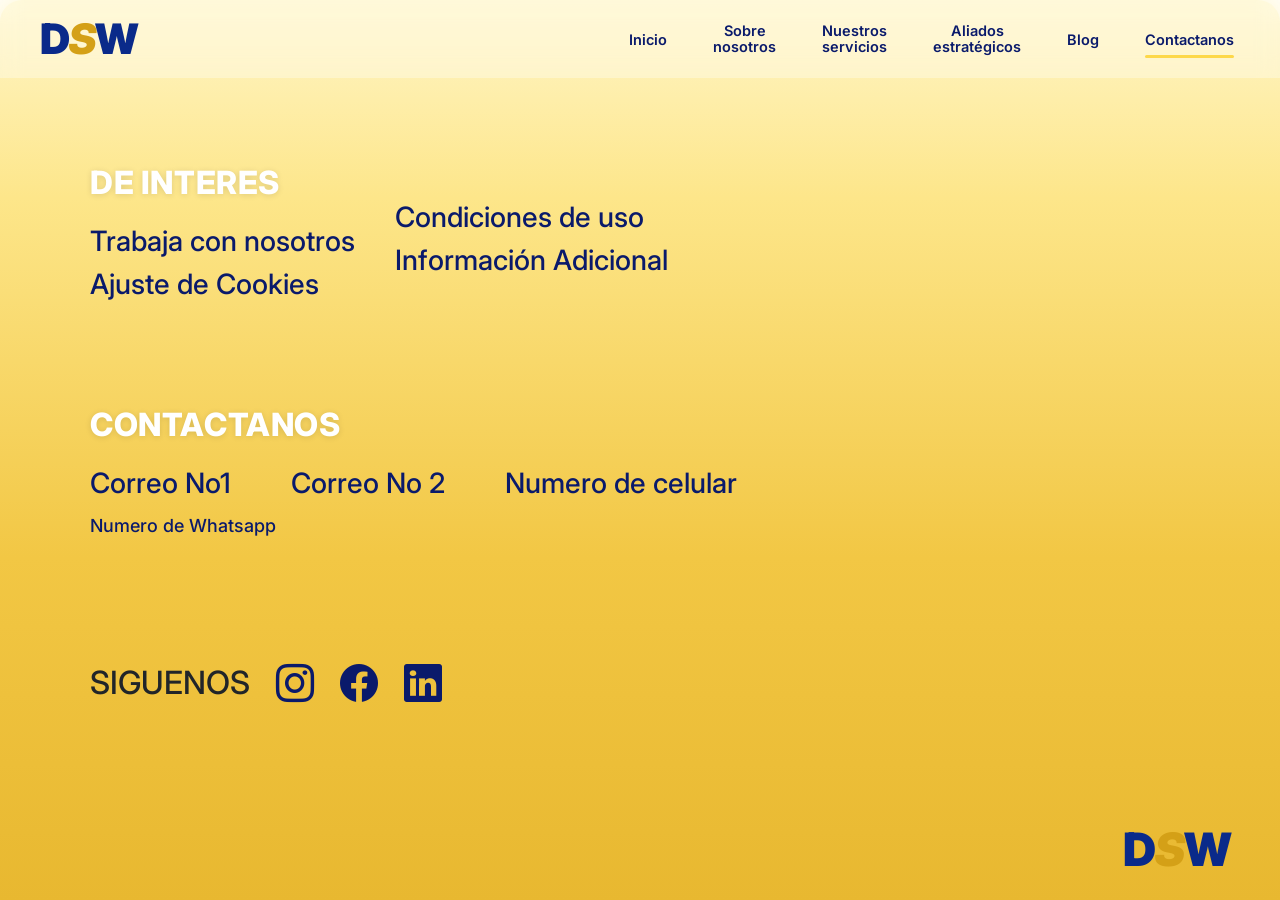
<file: DSW/templates/Contacto.html>
<!DOCTYPE html>
<html lang="es">
<head>
  <meta charset="UTF-8" />
  <meta name="viewport" content="width=device-width, initial-scale=1.0" />
  <title>DSW - Contactanos</title>

  <link href="https://cdn.jsdelivr.net/npm/bootstrap@5.3.3/dist/css/bootstrap.min.css" rel="stylesheet">
  <link href="https://cdn.jsdelivr.net/npm/bootstrap-icons@1.11.3/font/bootstrap-icons.css" rel="stylesheet">
  <link href="https://fonts.googleapis.com/css2?family=Inter:wght@400;500;600;700;800;900&display=swap" rel="stylesheet">
  <link rel="stylesheet" href="../static/css/Navegador.css">
  <link rel="stylesheet" href="../static/css/Contacto.css">
</head>
<body>

  <div id="navegador-container"></div>

  <!-- CONTACTANOS - Footer -->
  <footer class="footer-contacto">
    <div class="footer-grid">
      <!-- DE INTERES -->
      <div class="footer-row">
        <div class="footer-block">
          <h3>DE INTERES</h3>
          <a href="#">Trabaja con nosotros</a>
          <a href="#">Ajuste de Cookies</a>
        </div>
        <div class="footer-block" style="padding-top: 32px;">
          <a href="#">Condiciones de uso</a>
          <a href="#">Información Adicional</a>
        </div>
        <div class="footer-block" style="flex:1;"></div>
      </div>

      <!-- CONTACTANOS -->
      <div class="footer-block">
        <h3>CONTACTANOS</h3>
        <div class="contact-cols">
          <a href="mailto:correo1@dsw.com">Correo No1</a>
          <a href="mailto:correo2@dsw.com">Correo No 2</a>
          <a href="tel:+573000000000">Numero de celular</a>
        </div>
        <a href="https://wa.me/573000000000" style="margin-top: 6px; font-size:18px;">Numero de Whatsapp</a>
      </div>

      <!-- SIGUENOS -->
      <div class="siguenos">
        <h3>SIGUENOS</h3>
        <div class="social-icons">
          <a href="#" aria-label="Instagram"><i class="bi bi-instagram"></i></a>
          <a href="#" aria-label="Facebook"><i class="bi bi-facebook"></i></a>
          <a href="#" aria-label="LinkedIn"><i class="bi bi-linkedin"></i></a>
        </div>
      </div>
    </div>

    <!-- Logo DSW -->
    <div class="footer-logo"><span>D</span><span>S</span><span>W</span></div>
  </footer>

  <script src="https://cdn.jsdelivr.net/npm/bootstrap@5.3.3/dist/js/bootstrap.bundle.min.js"></script>
  <script src="../static/js/navegador.js"></script>
</body>
</html>
</file>
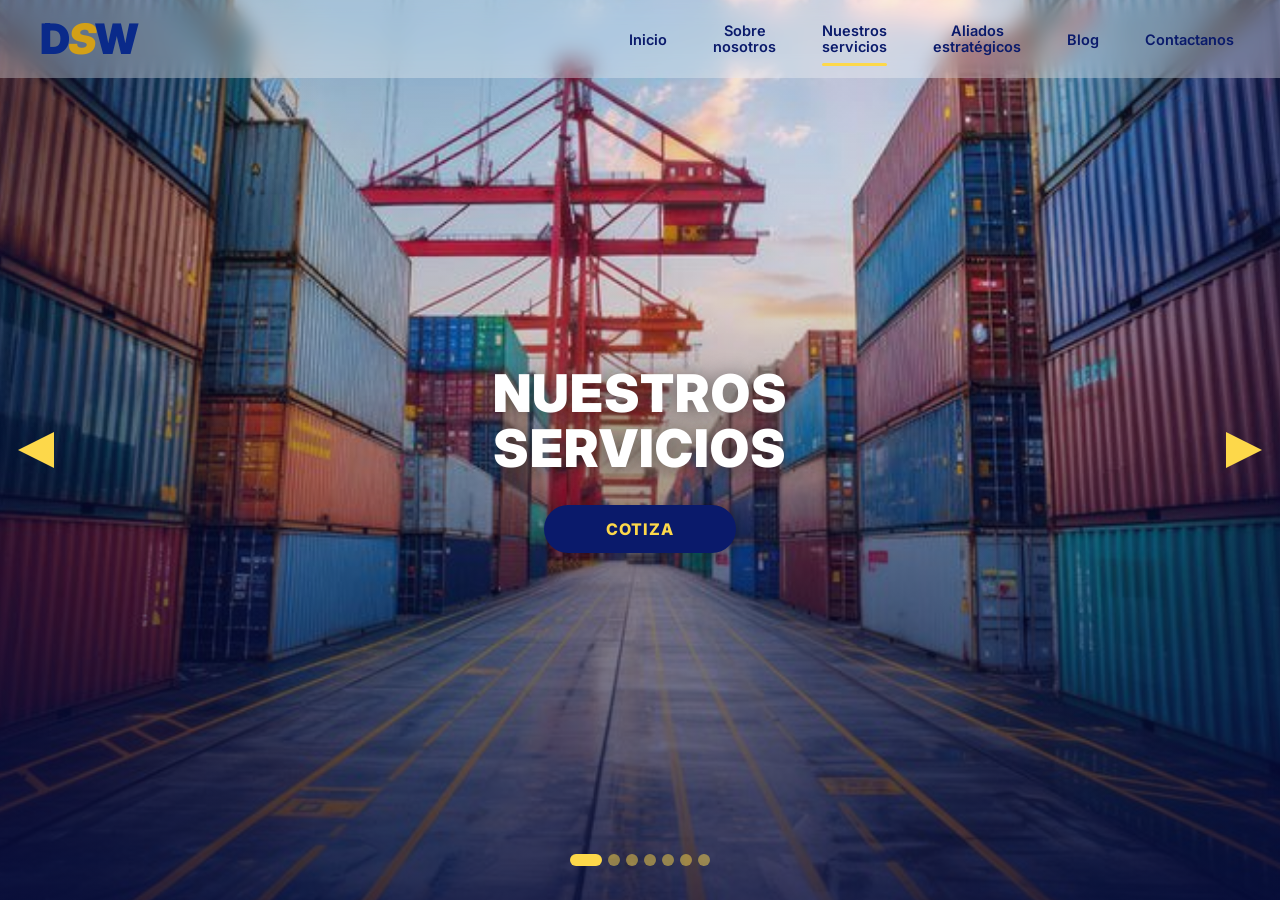
<file: DSW/templates/Servicios.html>
<!DOCTYPE html>
<html lang="es">
<head>
  <meta charset="UTF-8" />
  <meta name="viewport" content="width=device-width, initial-scale=1.0" />
  <title>DSW - Nuestros Servicios</title>

  <link href="https://cdn.jsdelivr.net/npm/bootstrap@5.3.3/dist/css/bootstrap.min.css" rel="stylesheet">
  <link href="https://fonts.googleapis.com/css2?family=Inter:wght@400;500;600;700;800;900&display=swap" rel="stylesheet">
  <link rel="stylesheet" href="../static/css/Navegador.css">
  <link rel="stylesheet" href="../static/css/Servicios.css">
</head>
<body>

  <!-- NAVEGADOR UNIVERSAL -->
  <div id="navegador-container"></div>

  <!-- CAROUSEL NUESTROS SERVICIOS - animación Bootstrap -->
  <div id="serviciosCarousel" class="carousel slide carousel-fade servicios-carousel" data-bs-ride="carousel" data-bs-interval="4000" data-bs-pause="false">

    <!-- Indicadores amarillos -->
    <div class="carousel-indicators">
      <button type="button" data-bs-target="#serviciosCarousel" data-bs-slide-to="0" class="active" aria-current="true"></button>
      <button type="button" data-bs-target="#serviciosCarousel" data-bs-slide-to="1"></button>
      <button type="button" data-bs-target="#serviciosCarousel" data-bs-slide-to="2"></button>
      <button type="button" data-bs-target="#serviciosCarousel" data-bs-slide-to="3"></button>
      <button type="button" data-bs-target="#serviciosCarousel" data-bs-slide-to="4"></button>
      <button type="button" data-bs-target="#serviciosCarousel" data-bs-slide-to="5"></button>
      <button type="button" data-bs-target="#serviciosCarousel" data-bs-slide-to="6"></button>
    </div>

    <div class="carousel-inner">
      <!-- Slide 1: NUESTROS SERVICIOS -->
      <div class="carousel-item active">
        <div class="serv-bg bg-nuestros"></div>
        <div class="serv-overlay"></div>
        <div class="serv-content">
          <h2 class="serv-title">NUESTROS<br>SERVICIOS</h2>
          <a href="#" class="btn-cotiza">COTIZA</a>
        </div>
      </div>

      <!-- Slide 2: IMPORTACIÓN -->
      <div class="carousel-item">
        <div class="serv-bg bg-importacion"></div>
        <div class="serv-overlay"></div>
        <div class="serv-content">
          <h2 class="serv-title">IMPORTACIÓN</h2>
          <a href="#" class="btn-cotiza">COTIZA</a>
        </div>
      </div>

      <!-- Slide 3: EXPORTACIÓN -->
      <div class="carousel-item">
        <div class="serv-bg bg-exportacion"></div>
        <div class="serv-overlay"></div>
        <div class="serv-content">
          <h2 class="serv-title">EXPORTACIÓN</h2>
          <a href="#" class="btn-cotiza">COTIZA</a>
        </div>
      </div>

      <!-- Slide 4: ADUANA -->
      <div class="carousel-item">
        <div class="serv-bg bg-aduana"></div>
        <div class="serv-overlay"></div>
        <div class="serv-content">
          <h2 class="serv-title">AGENCIA<br>DE ADUANA</h2>
          <a href="#" class="btn-cotiza">COTIZA</a>
        </div>
      </div>

      <!-- Slide 5: TRANSPORTE -->
      <div class="carousel-item">
        <div class="serv-bg bg-transporte"></div>
        <div class="serv-overlay"></div>
        <div class="serv-content">
          <h2 class="serv-title">TRANSPORTE<br>INTERNACIONAL</h2>
          <a href="#" class="btn-cotiza">COTIZA</a>
        </div>
      </div>

      <!-- Slide 6: LOGÍSTICA -->
      <div class="carousel-item">
        <div class="serv-bg bg-logistica"></div>
        <div class="serv-overlay"></div>
        <div class="serv-content">
          <h2 class="serv-title">LOGÍSTICA<br>INTEGRAL</h2>
          <a href="#" class="btn-cotiza">COTIZA</a>
        </div>
      </div>

      <!-- Slide 7: ASESORÍA -->
      <div class="carousel-item">
        <div class="serv-bg bg-asesoria"></div>
        <div class="serv-overlay"></div>
        <div class="serv-content">
          <h2 class="serv-title">ASESORÍA<br>LEGAL</h2>
          <a href="#" class="btn-cotiza">COTIZA</a>
        </div>
      </div>
    </div>

    <!-- Flechas amarillas -->
    <button class="carousel-control-prev" type="button" data-bs-target="#serviciosCarousel" data-bs-slide="prev">
      <span class="arrow-y" aria-hidden="true"></span>
      <span class="visually-hidden">Anterior</span>
    </button>
    <button class="carousel-control-next" type="button" data-bs-target="#serviciosCarousel" data-bs-slide="next">
      <span class="arrow-y" aria-hidden="true"></span>
      <span class="visually-hidden">Siguiente</span>
    </button>
  </div>

  <script src="https://cdn.jsdelivr.net/npm/bootstrap@5.3.3/dist/js/bootstrap.bundle.min.js"></script>
  <script src="../static/js/navegador.js"></script>
</body>
</html>
</file>
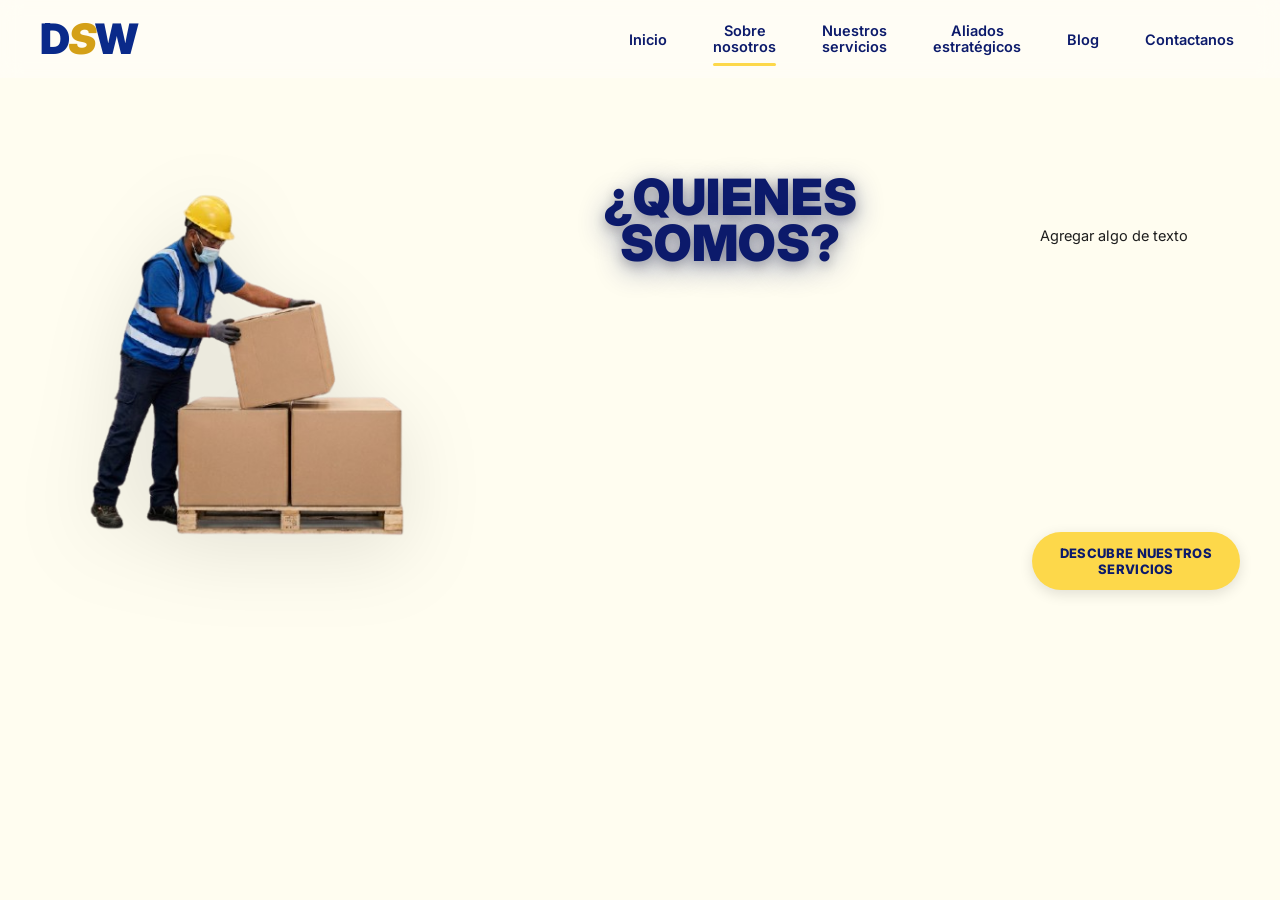
<file: DSW/templates/SobreNosotros.html>
<!DOCTYPE html>
<html lang="es">
<head>
  <meta charset="UTF-8" />
  <meta name="viewport" content="width=device-width, initial-scale=1.0" />
  <title>DSW - Sobre Nosotros</title>

  <!-- Bootstrap 5 -->
  <link href="https://cdn.jsdelivr.net/npm/bootstrap@5.3.3/dist/css/bootstrap.min.css" rel="stylesheet">
  <link href="https://fonts.googleapis.com/css2?family=Inter:wght@400;500;600;700;800;900&display=swap" rel="stylesheet">
  <!-- CSS por template -->
  <link rel="stylesheet" href="../static/css/Navegador.css?v=2">
  <link rel="stylesheet" href="../static/css/SobreNosotros.css?v=3">
</head>
<body>

  <!-- NAVEGADOR UNIVERSAL -->
  <div id="navegador-container"></div>

  <!-- ¿QUIÉNES SOMOS? - fiel a imagen: worker izq recortado, título centro con sombra, texto dcha, botón bottom-right -->
  <section class="sobre-quienes">
    <div class="sobre-grid">
      <!-- Imagen alojada en SobreNosotros.css (.sobre-img) -> static/imagenes/quienes-somos.png -->
      <div class="sobre-img" role="img" aria-label="Trabajador DSW con cajas"></div>

      <h1 class="sobre-title">¿QUIENES<br>SOMOS?</h1>

      <div class="sobre-texto">
        <p>Agregar algo de texto</p>
      </div>
    </div>

    <a href="#" class="btn-sobre">DESCUBRE NUESTROS<br>SERVICIOS</a>
  </section>

  <script src="https://cdn.jsdelivr.net/npm/bootstrap@5.3.3/dist/js/bootstrap.bundle.min.js"></script>
  <script src="../static/js/navegador.js"></script>
</body>
</html>
</file>
<file: DSW/static/css/Navegador.css>
/* =========================================
   Navegador.css - Universal, siempre arriba
   Se carga en TODAS las páginas
   ========================================= */
:root {
  --azul: #0a1e8a;
  --azul-oscuro: #0a1e6b;
  --amarillo: #f2c744;
  --amarillo-hover: #e8b830;
}

.navegador {
  position: absolute;
  top: 0;
  left: 0;
  right: 0;
  width: 100%;
  max-width: none;
  transform: none;
  display: flex;
  align-items: center;
  justify-content: space-between;
  padding: 18px 40px;
  z-index: 100;
  background: rgba(255,255,255,0.32);
  backdrop-filter: blur(10px);
  -webkit-backdrop-filter: blur(10px);
  border-radius: 0;
  transition: all 0.3s ease;
}

.navegador.scrolled {
  position: fixed;
  background: rgba(255, 232, 128, 0.96);
  backdrop-filter: blur(8px);
  -webkit-backdrop-filter: blur(8px);
  box-shadow: 0 4px 20px rgba(0,0,0,0.1);
  padding: 12px 40px;
}

/* Logo DSW */
.logo-dsw {
  font-weight: 900;
  font-size: 42px;
  letter-spacing: -2px;
  line-height: 1;
  text-decoration: none;
  user-select: none;
  display: flex;
}
.logo-dsw span:nth-child(1) { color: #0a2a8a; }
.logo-dsw span:nth-child(2) { color: #d4a017; font-style: italic; }
.logo-dsw span:nth-child(3) { color: #0a2a8a; }

/* Links */
.nav-links {
  display: flex;
  gap: 34px;
  list-style: none;
  align-items: center;
  margin: 0;
  padding: 0;
}

.nav-links a {
  text-decoration: none;
  color: var(--azul);
  font-weight: 600;
  font-size: 14.5px;
  padding: 4px 6px;
  position: relative;
  transition: color 0.2s;
  text-align: center;
  line-height: 1.1;
  display: inline-block;
}

.nav-links a.active { color: var(--azul); }
.nav-links a.active::after {
  content: "";
  position: absolute;
  left: 6px;
  right: 6px;
  bottom: -7px;
  height: 3px;
  background: var(--amarillo);
  border-radius: 2px;
}
.nav-links a:hover { color: #1a3ab5; }

/* Hamburguesa */
.btn-hamburger {
  display: none;
  flex-direction: column;
  gap: 5px;
  cursor: pointer;
  background: none;
  border: none;
  padding: 4px;
}
.btn-hamburger span {
  width: 26px;
  height: 3px;
  background: var(--azul-oscuro);
  border-radius: 2px;
  display: block;
  transition: all 0.3s;
}

/* Responsive */
@media (max-width: 980px) {
  .nav-links { gap: 18px; }
  .nav-links a { font-size: 13px; }
}

@media (max-width: 820px) {
  .navegador {
    width: 100%;
    border-radius: 0;
    padding: 14px 18px;
    background: rgba(255,255,255,0.95);
  }
  .logo-dsw { font-size: 34px; }
  .nav-links {
    position: absolute;
    top: 100%;
    left: 0;
    right: 0;
    background: white;
    flex-direction: column;
    padding: 20px;
    gap: 16px;
    box-shadow: 0 8px 20px rgba(0,0,0,0.12);
    border-radius: 0 0 14px 14px;
    display: none;
  }
  .nav-links.open { display: flex; }
  .btn-hamburger { display: flex; }
}
</file>
<file: DSW/static/css/Contacto.css>
/* =========================================
   Contacto.css - solo para Contacto.html
   Footer Contactanos / De interés
   ========================================= */
:root {
  --azul: #0a1a6b;
  --amarillo: #fdd84a;
  --bg: #fffdf0;
}

* { margin:0; padding:0; box-sizing:border-box; }

body {
  font-family: 'Inter', system-ui, sans-serif;
  background: var(--bg);
  overflow-x: hidden;
  min-height: 100vh;
}

/* Footer Contactanos - pantalla completa bien distribuido */
.footer-contacto {
  min-height: 100vh;
  padding: 110px 50px 100px;
  width: 100%;
  position: relative;
  background: linear-gradient(180deg, #fff6c9 0%, #fde68a 22%, #f2c744 62%, #e8b830 100%);
  border-radius: 22px 22px 0 0;
  display: flex;
  flex-direction: column;
}

.footer-grid {
  max-width: 1350px;
  margin: 0 auto;
  display: flex;
  flex-direction: column;
  align-items: stretch;
  flex: 1;
  justify-content: space-around;
  gap: 32px;
  padding: 20px 40px 60px;
  width: 100%;
}

.footer-row {
  display: flex;
  justify-content: space-between;
  flex-wrap: wrap;
  gap: 40px;
  width: 100%;
}

.footer-block h3 {
  color: #fff;
  font-size: 32px;
  font-weight: 800;
  letter-spacing: 0.6px;
  text-shadow: 0 1px 6px rgba(0,0,0,0.12);
  margin-bottom: 18px;
  text-transform: uppercase;
}

.footer-block a {
  display: block;
  color: var(--azul);
  text-decoration: none;
  font-size: 28px;
  font-weight: 500;
  line-height: 1.55;
  transition: opacity 0.2s;
}
.footer-block a:hover { opacity: 0.75; text-decoration: underline; }

/* Contactanos 3 columnas */
.contact-cols {
  display: flex;
  gap: 60px;
  flex-wrap: wrap;
  margin-top: 6px;
}
.contact-cols a { font-size: 28px; }

/* Siguenos */
.siguenos {
  display: flex;
  align-items: center;
  gap: 22px;
  margin-top: 22px;
}
.siguenos h3 { margin: 0; font-size: 32px; }
.social-icons {
  display: flex;
  gap: 18px;
  align-items: center;
}
.social-icons a {
  width: 46px;
  height: 46px;
  display: flex;
  align-items: center;
  justify-content: center;
  color: var(--azul);
  font-size: 38px;
  text-decoration: none;
  transition: transform 0.2s;
}
.social-icons a:hover { transform: scale(1.15); }

/* Logo DSW abajo derecha */
.footer-logo {
  position: absolute;
  right: 50px;
  bottom: 28px;
  font-weight: 900;
  font-size: 46px;
  letter-spacing: -2px;
  line-height: 1;
  user-select: none;
}
.footer-logo span:nth-child(1) { color: #0a2a8a; }
.footer-logo span:nth-child(2) { color: #d4a017; font-style: italic; }
.footer-logo span:nth-child(3) { color: #0a2a8a; }

/* Responsive */
@media (max-width: 980px) {
  .footer-contacto { padding: 30px 24px 90px; }
  .footer-row { flex-direction: column; gap: 18px; }
  .contact-cols { flex-direction: column; gap: 4px; }
  .footer-logo { right: 24px; bottom: 18px; font-size: 38px; }
}

@media (max-width: 600px) {
  .footer-block h3 { font-size: 17px; }
  .footer-block a, .contact-cols a { font-size: 15px; }
  .siguenos { flex-direction: column; align-items: flex-start; gap: 12px; }
}
</file>
<file: DSW/static/css/SobreNosotros.css>
/* =========================================
   SobreNosotros.css - solo para SobreNosotros.html
   Fiel a captura: imagen recortada izq, título con sombra central, texto dcha, botón pill abajo dcha
   Imagen alojada aquí, no en el HTML
   ========================================= */
:root {
  --azul: #0c1a6b;
  --amarillo: #fdd84a;
  --amarillo-hover: #f2c744;
  --bg: #fffdf0;
}

* { margin:0; padding:0; box-sizing:border-box; }

body {
  font-family: 'Inter', system-ui, -apple-system, sans-serif;
  background: #fffdf0;
  overflow-x: hidden;
}

.sobre-quienes {
  width: 100%;
  max-width: 1350px;
  margin: 0 auto;
  background: transparent;
  padding: 10px 40px 40px;
  min-height: 620px;
  position: relative;
}

.sobre-grid {
  display: grid;
  grid-template-columns: 560px 1fr 260px;
  align-items: end;
  gap: 0;
  min-height: 520px;
  position: relative;
  padding-bottom: 10px;
}

.sobre-img {
  width: 100%;
  height: 520px;
  background: url('../imagenes/quienessomos.png') left bottom / contain no-repeat;
  background-size: contain;
  background-position: left bottom;
  align-self: end;
  transform: scale(-1.62, 1.62);
  transform-origin: center bottom;
  margin-top: 68px;
  margin-bottom: 0;
  margin-left: 52px;
  filter: drop-shadow(0 12px 24px rgba(0,0,0,0.10));
}

.sobre-title {
  font-size: 58px;
  font-weight: 900;
  color: var(--azul);
  line-height: 0.92;
  letter-spacing: 0.5px;
  text-align: center;
  text-shadow: 0 8px 28px rgba(10,26,107,0.45), 0 4px 12px rgba(0,0,0,0.25);
  padding: 0 10px 60px;
  align-self: center;
  transform: translateY(-20px);
}

.sobre-texto {
  text-align: left;
  padding-left: 20px;
  padding-bottom: 60px;
  align-self: center;
}
.sobre-texto p {
  font-size: 14.5px;
  color: #1e1e1e;
  line-height: 1.6;
}

.btn-sobre {
  position: absolute;
  right: 40px;
  bottom: 30px;
  background: var(--amarillo);
  color: var(--azul);
  font-weight: 800;
  font-size: 13px;
  letter-spacing: 0.3px;
  padding: 13px 28px;
  border-radius: 999px;
  text-decoration: none;
  text-align: center;
  line-height: 1.25;
  box-shadow: 0 4px 14px rgba(0,0,0,0.12);
  transition: all 0.25s ease;
  border: none;
  white-space: nowrap;
}
.btn-sobre:hover {
  background: var(--amarillo-hover);
  transform: translateY(-3px);
  box-shadow: 0 8px 22px rgba(0,0,0,0.18);
  color: var(--azul);
}

@media (max-width: 1280px) {
  .sobre-grid { grid-template-columns: 400px 1fr 220px; }
  .sobre-title { font-size: 50px; }
  .sobre-img { height: 460px; }
}

@media (max-width: 980px) {
  .sobre-grid { grid-template-columns: 340px 1fr 180px; }
  .sobre-title { font-size: 42px; }
  .sobre-img { height: 400px; }
}

@media (max-width: 760px) {
  .sobre-quienes { padding: 10px 18px 90px; min-height: auto; }
  .sobre-grid {
    grid-template-columns: 1fr;
    gap: 16px;
    min-height: auto;
    text-align: center;
  }
  .sobre-img { position: relative; left: auto; bottom: auto; width: 100%; height: 360px; background-position: center bottom; max-width: 420px; margin: 0 auto; transform: none; }
  .sobre-title { font-size: 38px; padding: 0; transform: none; }
  .sobre-texto { padding: 0; text-align: center; }
  .btn-sobre { right: 50%; transform: translateX(50%); bottom: 18px; }
  .btn-sobre:hover { transform: translateX(50%) translateY(-3px); }
}

@media (max-width: 480px) {
  .sobre-title { font-size: 32px; }
  .sobre-img { height: 300px; }
}
</file>
<file: DSW/static/css/Servicios.css>
/* =========================================
   Servicios.css - solo para Servicios.html
   Carousel Bootstrap + imágenes alojadas aquí
   ========================================= */
:root {
  --azul: #0a1a6b;
  --amarillo: #fdd84a;
  --amarillo-hover: #f2c744;
}

* { margin:0; padding:0; box-sizing:border-box; }

html, body { width:100%; margin:0; padding:0; }

body {
  font-family: 'Inter', system-ui, sans-serif;
  background: #fffdf0;
  overflow-x: hidden;
}

/* Carousel full-page borde a borde - ocupa toda la página */
.servicios-carousel {
  width: 100%;
  height: calc(100vh - 0px);
  min-height: 560px;
  overflow: hidden;
  position: relative;
  background: #06104a;
  border-radius: 0;
  margin: 0;
}

.servicios-carousel .carousel-inner,
.servicios-carousel .carousel-item {
  height: calc(100vh - 0px);
  min-height: 560px;
}

/* Fondos por slide - alojados en este CSS */
.serv-bg {
  position: absolute;
  inset: 0;
  background-size: cover;
  background-position: center;
  background-repeat: no-repeat;
  transform: scale(1);
  transition: transform 6s ease;
}
.carousel-item.active .serv-bg { transform: scale(1.05); }

/* Imágenes por slide - conectadas a tus archivos locales */
.bg-nuestros   { background-image: url('../imagenes/nuestrosservicios.jpeg'); background-position: center 45%; }
.bg-importacion{ background-image: url('../imagenes/importacion.jpeg'); }
.bg-exportacion{ background-image: url('https://images.unsplash.com/photo-1464037866556-6812c9d1c72e?auto=format&fit=crop&w=1920&q=80'), url('../imagenes/servicios-exportacion.jpg'); }
.bg-aduana     { background-image: url('https://images.unsplash.com/photo-1578575437130-527eed3abbec?auto=format&fit=crop&w=1920&q=80'), url('../imagenes/servicios-aduana.jpg'); }
.bg-transporte { background-image: url('https://images.unsplash.com/photo-1586528116311-ad8dd3c8310d?auto=format&fit=crop&w=1920&q=80'), url('../imagenes/servicios-transporte.jpg'); }
.bg-logistica  { background-image: url('https://images.unsplash.com/photo-1486406146926-c627a92ad1ab?auto=format&fit=crop&w=1920&q=80'), url('../imagenes/servicios-logistica.jpg'); }
.bg-asesoria   { background-image: url('https://images.unsplash.com/photo-1501785888041-af3ef285b470?auto=format&fit=crop&w=1920&q=80'), url('../imagenes/servicios-asesoria.jpg'); }

/* Overlay degradado azul oscuro abajo */
.serv-overlay {
  position: absolute;
  inset: 0;
  background:
    linear-gradient(to bottom, rgba(255,255,255,0.04) 0%, rgba(6,16,80,0.15) 35%, rgba(6,12,60,0.78) 100%),
    linear-gradient(to right, rgba(6,12,60,0.45) 0%, transparent 25%, transparent 75%, rgba(6,12,60,0.45) 100%);
}

/* Contenido centrado */
.serv-content {
  position: relative;
  z-index: 2;
  height: 100%;
  display: flex;
  flex-direction: column;
  align-items: center;
  justify-content: center;
  text-align: center;
  padding: 0 80px;
  padding-top: 20px;
}

.serv-title {
  color: #fff;
  font-size: 52px;
  font-weight: 900;
  letter-spacing: 1px;
  line-height: 1.05;
  text-transform: uppercase;
  text-shadow: 0 2px 20px rgba(0,0,0,0.55), 0 0 30px rgba(255,255,255,0.15);
  margin: 0;
  animation: fadeUp 0.7s ease both;
}

/* Botón COTIZA - pill azul oscuro */
.btn-cotiza {
  margin-top: 28px;
  background: var(--azul);
  color: var(--amarillo);
  font-weight: 800;
  font-size: 16px;
  letter-spacing: 1px;
  padding: 12px 62px;
  border-radius: 999px;
  text-decoration: none;
  box-shadow: 0 4px 18px rgba(0,0,0,0.35);
  transition: all 0.25s ease;
  border: none;
  display: inline-block;
}
.btn-cotiza:hover {
  background: #0f248a;
  color: var(--amarillo);
  transform: translateY(-2px);
  box-shadow: 0 8px 24px rgba(0,0,0,0.4);
}

/* Flechas amarillas - custom, centradas vertical */
.carousel-control-prev, .carousel-control-next {
  width: 70px;
  opacity: 1;
  z-index: 3;
  top: 50%;
  bottom: auto;
  transform: translateY(-50%);
  height: 70px;
}
.carousel-control-prev { left: 18px; justify-content: flex-start; }
.carousel-control-next { right: 18px; justify-content: flex-end; }
.arrow-y {
  width: 36px;
  height: 36px;
  background: var(--amarillo);
  clip-path: polygon(0% 0%, 100% 50%, 0% 100%);
  display: inline-block;
  filter: drop-shadow(0 2px 10px rgba(0,0,0,0.4));
  transition: transform 0.2s;
}
.carousel-control-prev .arrow-y { transform: scaleX(-1); }
.carousel-control-prev:hover .arrow-y { transform: scaleX(-1) translateX(-3px); }
.carousel-control-next:hover .arrow-y { transform: translateX(-3px); }

/* Indicadores - puntitos amarillos */
.carousel-indicators {
  bottom: 18px;
  gap: 6px;
  z-index: 3;
}
.carousel-indicators button {
  width: 12px !important;
  height: 12px !important;
  border-radius: 999px !important;
  background-color: var(--amarillo) !important;
  opacity: 0.9;
  border: none !important;
  margin: 0 !important;
  transition: all 0.3s ease;
}
.carousel-indicators button.active {
  width: 32px !important;
  opacity: 1;
  background-color: var(--amarillo) !important;
}

@keyframes fadeUp {
  from { opacity:0; transform: translateY(16px); }
  to   { opacity:1; transform: translateY(0); }
}

/* Responsive */
@media (max-width: 980px) {
  .servicios-carousel, .servicios-carousel .carousel-inner, .servicios-carousel .carousel-item { height: calc(100vh - 0px); min-height: 460px; }
  .serv-title { font-size: 38px; }
  .serv-content { padding: 0 50px; }
}

@media (max-width: 600px) {
  .servicios-carousel, .servicios-carousel .carousel-inner, .servicios-carousel .carousel-item { height: calc(100vh - 0px); min-height: 420px; }
  .serv-title { font-size: 30px; }
  .serv-content { padding: 0 44px; }
  .arrow-y { width: 28px; height: 28px; }
  .btn-cotiza { padding: 11px 46px; font-size: 14px; }
  .carousel-control-prev { left: 8px; }
  .carousel-control-next { right: 8px; }
}
</file>
